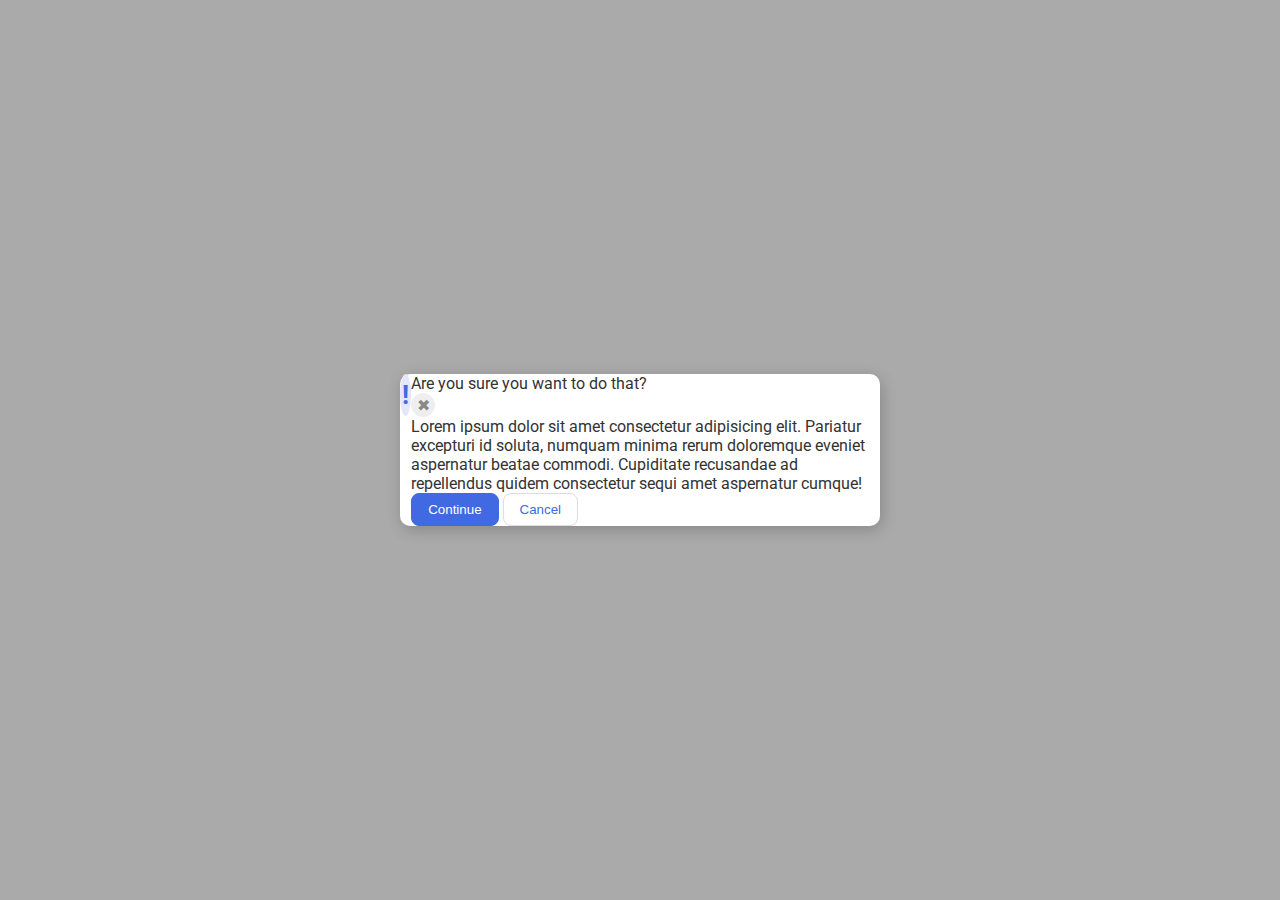
<file: foundations/flex/05-flex-modal/index.html>
<!DOCTYPE html>
<html lang="en">
  <head>
    <meta charset="UTF-8">
    <meta http-equiv="X-UA-Compatible" content="IE=edge">
    <meta name="viewport" content="width=device-width, initial-scale=1.0">
    <link rel="stylesheet" href="style.css">
    <title>Modal</title>
  </head>
  <body>
    <div class="modal">
      <div class="icon">!</div>
      <div class="container">
        <div class="header">Are you sure you want to do that?
          <button class="close-button">✖</button>
        </div>
        <div class="text">Lorem ipsum dolor sit amet consectetur adipisicing elit. Pariatur excepturi id soluta, numquam minima rerum doloremque eveniet aspernatur beatae commodi. Cupiditate recusandae ad repellendus quidem consectetur sequi amet aspernatur cumque!</div>
        <button class="continue">Continue</button>
        <button class="cancel">Cancel</button>
      </div>
    </div>
  </body>
</html>
</file>
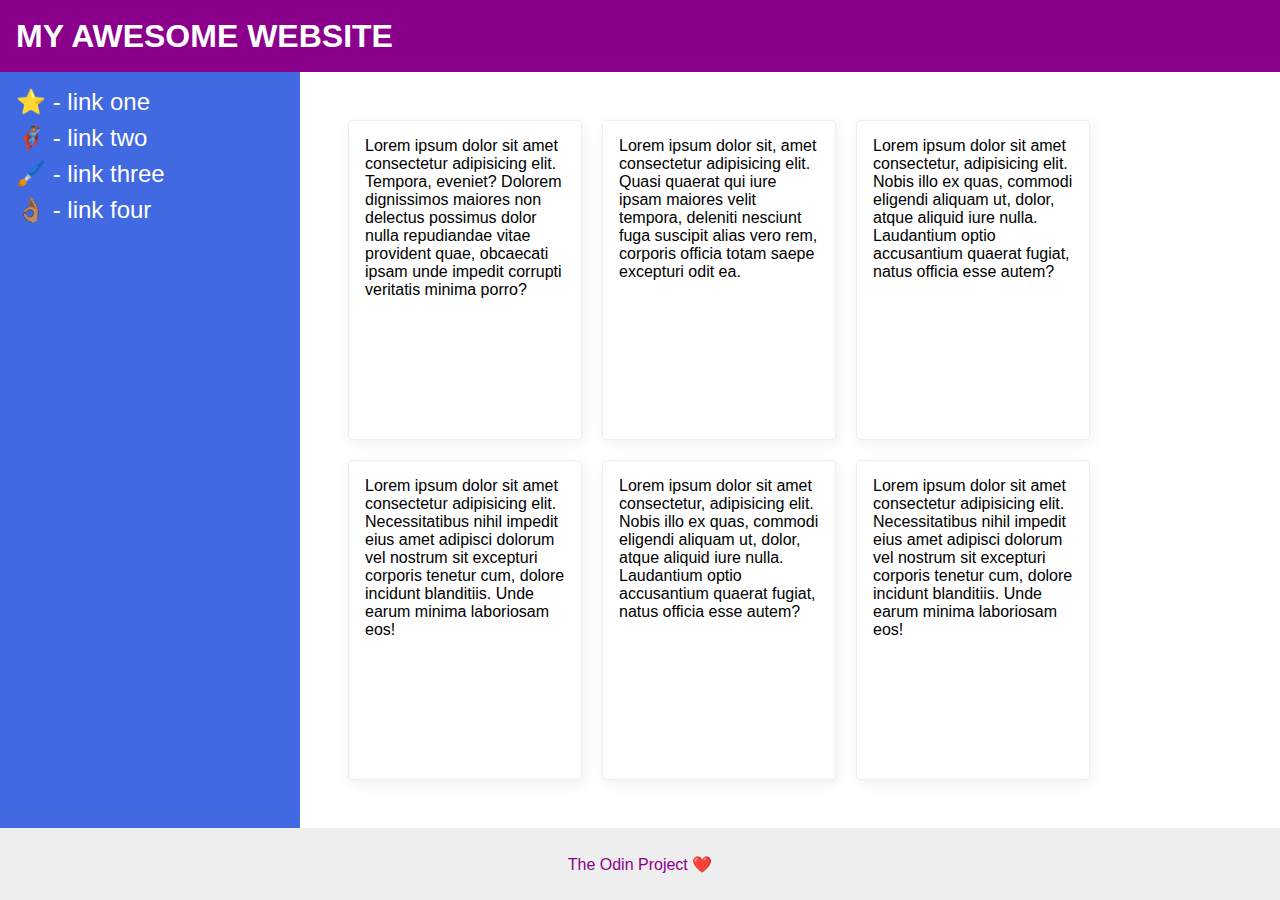
<file: foundations/flex/07-flex-layout-2/index.html>
<!DOCTYPE html>
<html lang="en">
  <head>
    <meta charset="UTF-8">
    <meta http-equiv="X-UA-Compatible" content="IE=edge">
    <meta name="viewport" content="width=device-width, initial-scale=1.0">
    <title>The Holy Grail</title>
    <link rel="stylesheet" href="style.css">
  </head>
  <body>
    <div class="header">
      MY AWESOME WEBSITE
    </div>
    
    <div class="main">
      <div class="sidebar">
        <ul>
          <li><a href="#">⭐ - link one</a></li>
          <li><a href="#">🦸🏽‍♂️ - link two</a></li>
          <li><a href="#">🖌️ - link three</a></li>
          <li><a href="#">👌🏽 - link four</a></li>
        </ul>
      </div>
      <div class="content">
        <div class="card">Lorem ipsum dolor sit amet consectetur adipisicing elit. Tempora, eveniet? Dolorem dignissimos maiores non delectus possimus dolor nulla repudiandae vitae provident quae, obcaecati ipsam unde impedit corrupti veritatis minima porro?</div>
        <div class="card">Lorem ipsum dolor sit, amet consectetur adipisicing elit. Quasi quaerat qui iure ipsam maiores velit tempora, deleniti nesciunt fuga suscipit alias vero rem, corporis officia totam saepe excepturi odit ea.</div>
        <div class="card">Lorem ipsum dolor sit amet consectetur, adipisicing elit. Nobis illo ex quas, commodi eligendi aliquam ut, dolor, atque aliquid iure nulla. Laudantium optio accusantium quaerat fugiat, natus officia esse autem?</div>
        <div class="card">Lorem ipsum dolor sit amet consectetur adipisicing elit. Necessitatibus nihil impedit eius amet adipisci dolorum vel nostrum sit excepturi corporis tenetur cum, dolore incidunt blanditiis. Unde earum minima laboriosam eos!</div>
        <div class="card">Lorem ipsum dolor sit amet consectetur, adipisicing elit. Nobis illo ex quas, commodi eligendi aliquam ut, dolor, atque aliquid iure nulla. Laudantium optio accusantium quaerat fugiat, natus officia esse autem?</div>
        <div class="card">Lorem ipsum dolor sit amet consectetur adipisicing elit. Necessitatibus nihil impedit eius amet adipisci dolorum vel nostrum sit excepturi corporis tenetur cum, dolore incidunt blanditiis. Unde earum minima laboriosam eos!</div>
      </div>
    </div>

    <div class="footer">
      The Odin Project ❤️
    </div>
  </body>
</html>
</file>
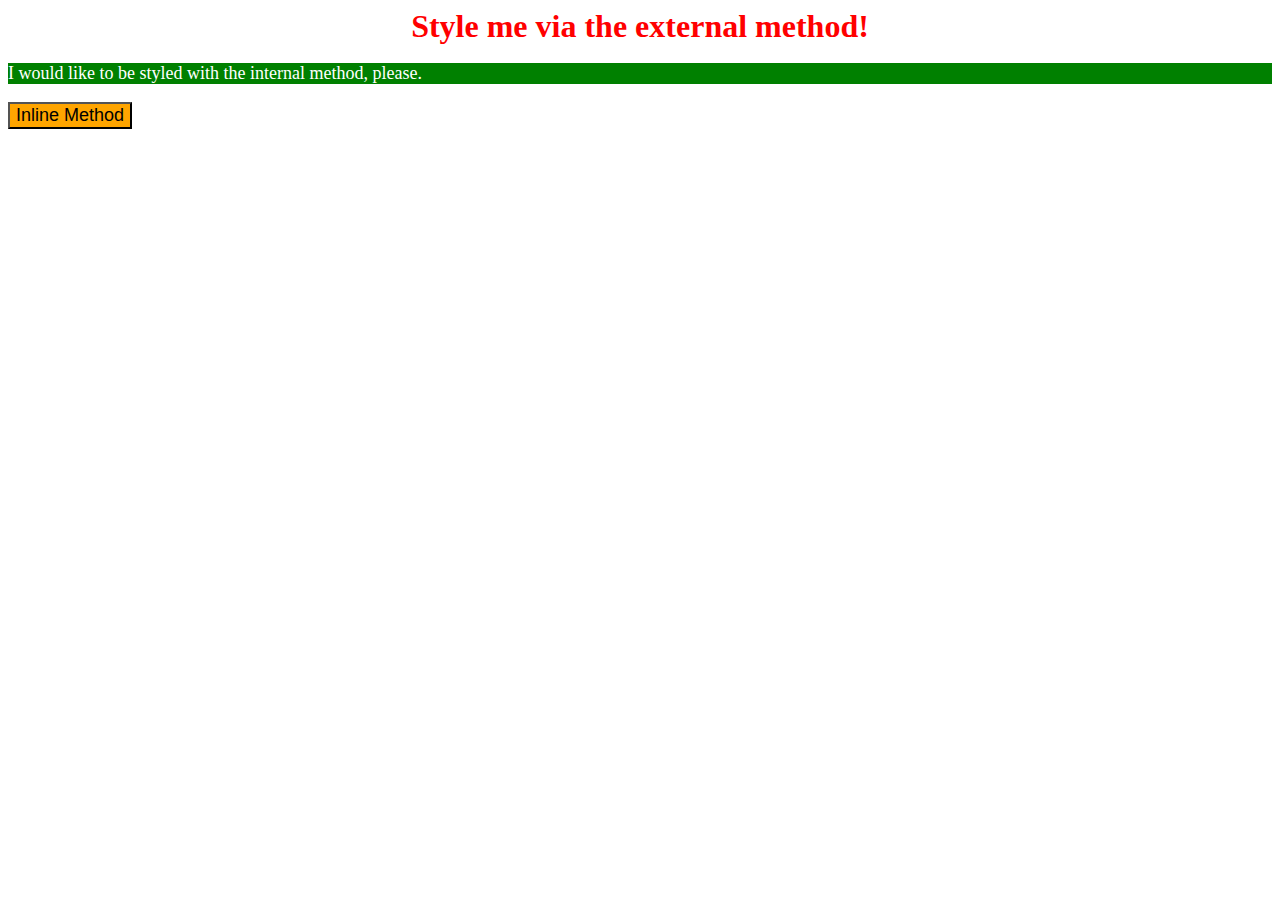
<file: foundations/intro-to-css/01-css-methods/index.html>
<!DOCTYPE html>
<html lang="en">
  <head>
    <meta charset="UTF-8">
    <meta http-equiv="X-UA-Compatible" content="IE=edge">
    <meta name="viewport" content="width=device-width, initial-scale=1.0">
    <link rel="stylesheet" href="styles.css">
    <title>Methods for Adding CSS</title>
    <style>
      p {
        background-color: green;
        color: white;
        font-size: 18px;
      }
    </style>
  </head>
  <body>
    <div>Style me via the external method!</div>
    <p>I would like to be styled with the internal method, please.</p>
    <button style="background-color: orange; font-size: 18px;">Inline Method</button>
  </body>
</html>
</file>
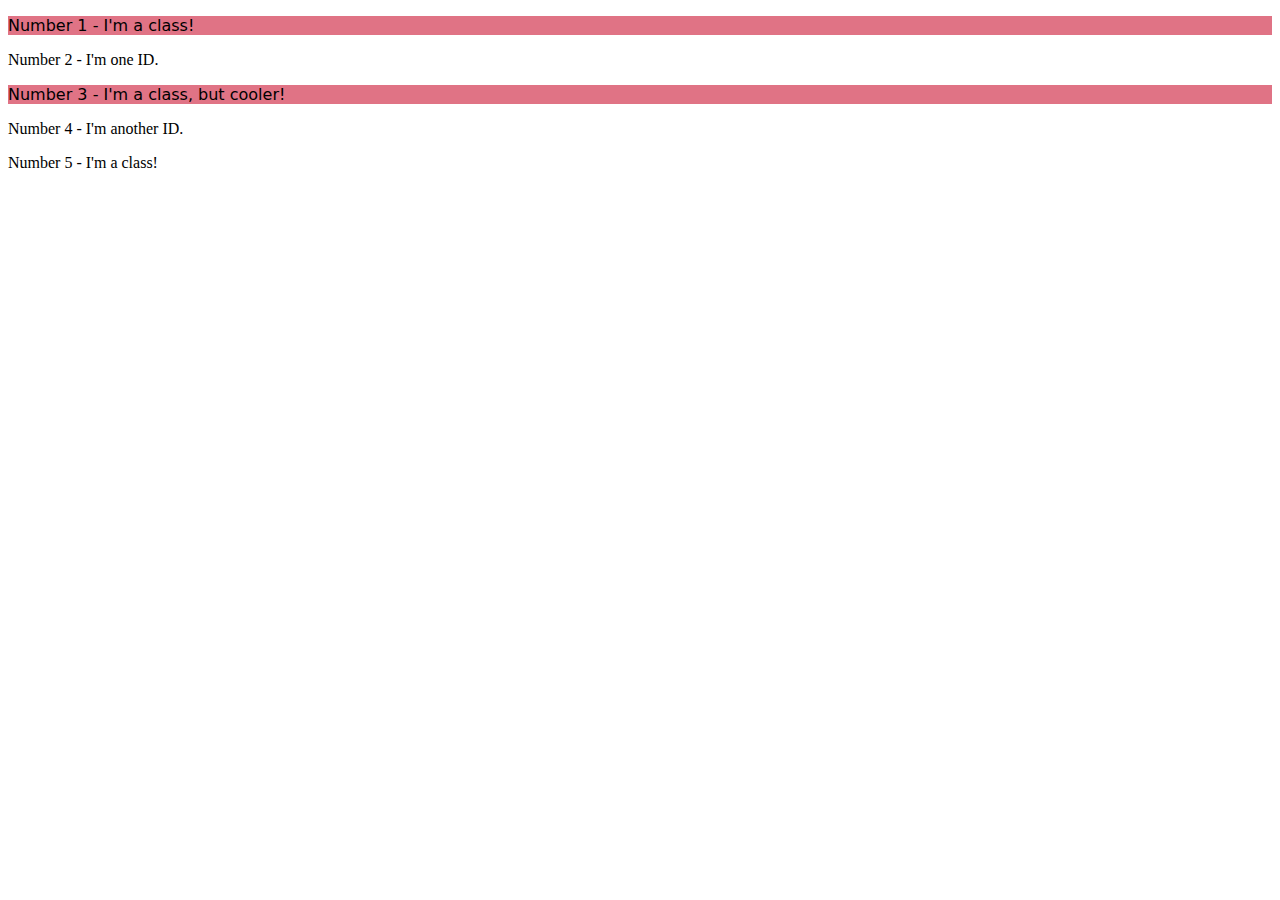
<file: foundations/intro-to-css/02-class-id-selectors/index.html>
<!DOCTYPE html>
<html lang="en">
  <head>
    <meta charset="UTF-8">
    <meta http-equiv="X-UA-Compatible" content="IE=edge">
    <meta name="viewport" content="width=device-width, initial-scale=1.0">
    <title>Class and ID Selectors</title>
    <link rel="stylesheet" href="style.css">
  </head>
  <body>
    <p class="odd-element">Number 1 - I'm a class!</p>
    <div id="second-element">Number 2 - I'm one ID.</div>
    <p class="odd-element">Number 3 - I'm a class, but cooler!</p>
    <div>Number 4 - I'm another ID.</div>
    <p>Number 5 - I'm a class!</p>
  </body>
</html>
</file>
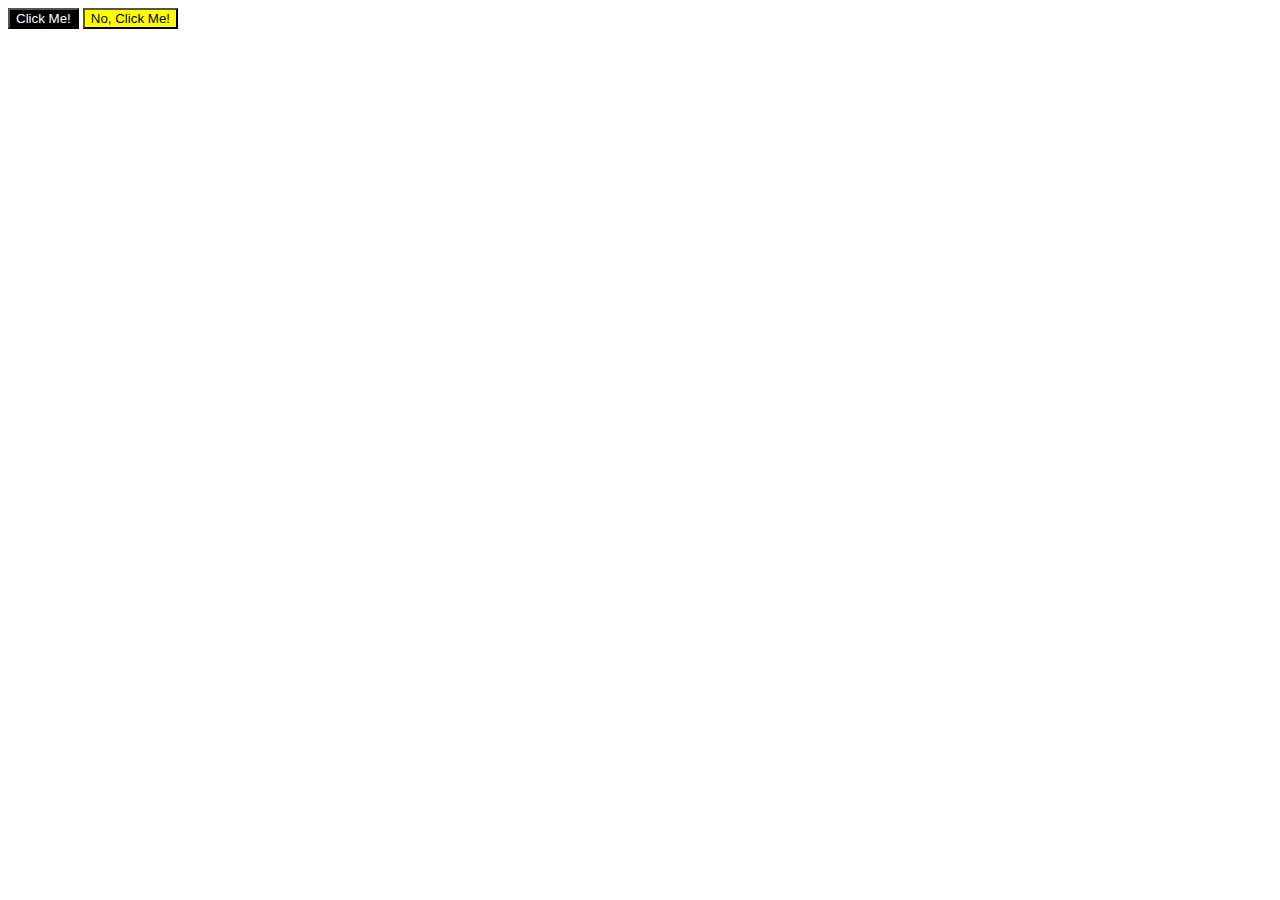
<file: foundations/intro-to-css/03-grouping-selectors/index.html>
<!DOCTYPE html>
<html lang="en">
  <head>
    <meta charset="UTF-8">
    <meta http-equiv="X-UA-Compatible" content="IE=edge">
    <meta name="viewport" content="width=device-width, initial-scale=1.0">
    <title>Grouping Selectors</title>
    <link rel="stylesheet" href="style.css">
  </head>
  <body>
    <button class="first">Click Me!</button>
    <button class="second">No, Click Me!</button>
  </body>
</html>
</file>
<file: foundations/flex/05-flex-modal/style.css>
@import url('https://fonts.googleapis.com/css2?family=Roboto:wght@400;700&display=swap');

html, body {
  height: 100%;
}

body {
  font-family: Roboto, sans-serif;
  margin: 0;
  background: #aaa;
  color: #333;
  /* I'll give you this one for free lol */
  display: flex;
  align-items: center;
  justify-content: center;
}

.modal {
  background: white;
  width: 480px;
  border-radius: 10px;
  box-shadow: 2px 4px 16px rgba(0,0,0,.2);
  display: flex;
}

.icon {
  color: royalblue;
  font-size: 26px;
  font-weight: 700;
  background: lavender;
  width: 42px;
  height: 42px;
  border-radius: 50%;
  display: flex;
  align-items: center;
  justify-content: center;
}

.close-button {
  background: #eee;
  border-radius: 50%;
  color: #888;
  font-weight: 400;
  font-size: 16px;
  height: 24px;
  width: 24px;
  display: flex;
  align-items: center;
  justify-content: center;
  border: 1px solid #eee;
  padding: 0;
}

button {
  cursor: pointer;
  padding: 8px 16px;
  border-radius: 8px;
}

button.continue {
  background: royalblue;
  border: 1px solid royalblue;
  color: white;
}

button.cancel {
  background: white;
  border: 1px solid #ddd;
  color: royalblue;
}
</file>
<file: foundations/flex/07-flex-layout-2/style.css>
body {
  font-family: -apple-system, BlinkMacSystemFont, 'Segoe UI', Roboto, Oxygen, Ubuntu, Cantarell, 'Open Sans', 'Helvetica Neue', sans-serif;
  margin: 0;
  min-height: 100vh;
  display: flex;
  flex-direction: column;
}

.header {
  height: 72px;
  background: darkmagenta;
  color: white;
  font-size: 32px;
  font-weight: 900;
  display: flex;
  align-items: center;
  padding-left: 16px;
}

.main {
  display: flex;
  flex: 1;
}

.footer {
  height: 72px;
  background: #eee;
  color: darkmagenta;
  display: flex;
  justify-content: center;
  align-items: center;
}

.sidebar {
  width: 300px;
  background: royalblue;
  box-sizing: border-box;
  flex: none;
  padding: 16px;
}

.card {
  border: 1px solid #eee;
  box-shadow: 2px 4px 16px rgba(0,0,0,.06);
  border-radius: 4px;
}

ul {
  list-style-type: none;
  padding: 0px;
  margin: 0px;
}

li {
  margin-bottom: 8px;
}

a {
  text-decoration: none;
  font-size: 24px;
  color: white;
}

.content {
  padding: 48px;
  display: flex;
  flex-wrap: wrap;
  gap: 20px;
}

.card {
  max-width: 200px;
  padding: 16px;
}
</file>
<file: foundations/intro-to-css/01-css-methods/styles.css>
div {
    color: red;
    background-color: white;
    font-size: 32px;
    text-align: center;
    font-weight: bold;
}
</file>
<file: foundations/intro-to-css/02-class-id-selectors/style.css>
.odd-element {
    background-color: rgb(224, 115, 133);
    font-family: Verdana, "DejaVu Sans", sans-serif;
}
</file>
<file: foundations/intro-to-css/03-grouping-selectors/style.css>
.shared {
    font-size: 28px;
    font-family: Helvetica, 'Times New Roman', sans-serif;
}

.shared,
.first {
    background-color: black;
    color: white;
}

.shared,
.second {
    background-color: yellow;
}
</file>
